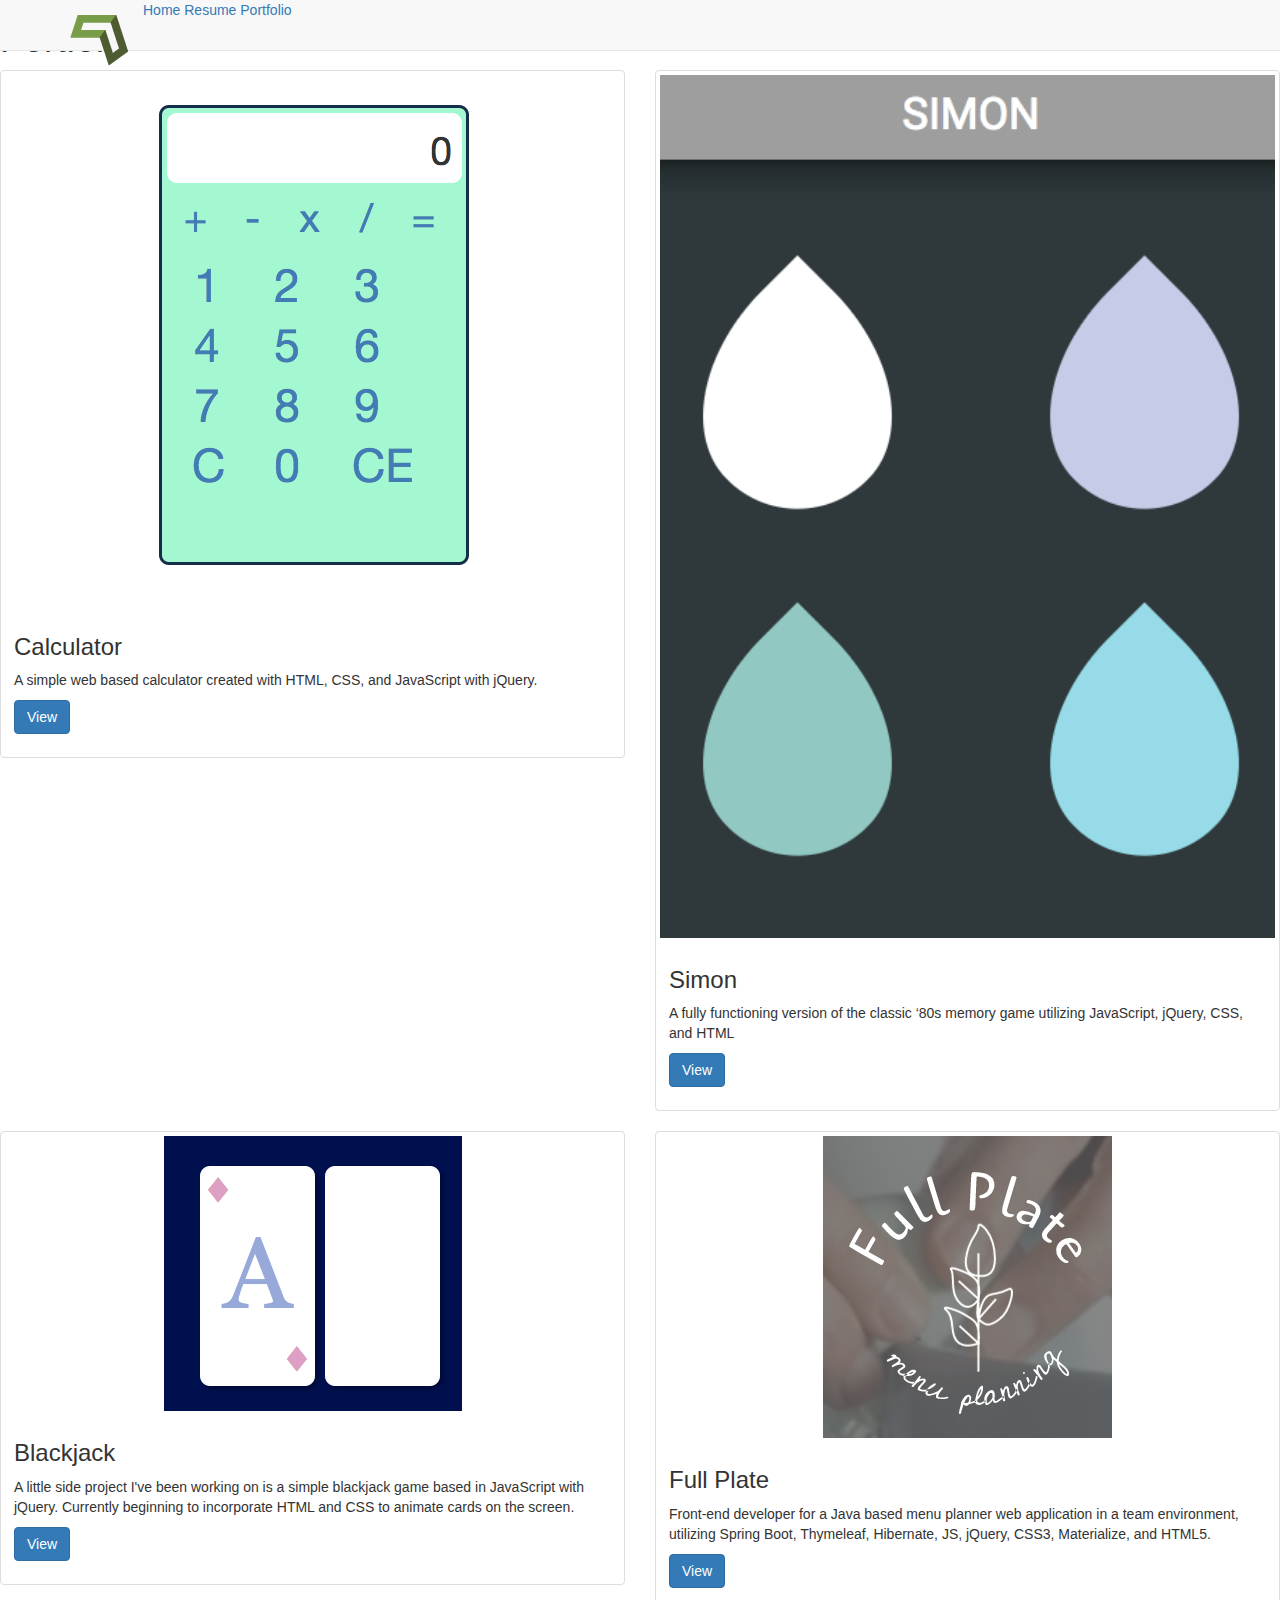
<file: portfolio.html>
<!DOCTYPE html>
<html lang="en">
<head>
    <meta charset="UTF-8">
    <title>Portfolio</title>
    <link href="https://maxcdn.bootstrapcdn.com/bootstrap/3.3.7/css/bootstrap.min.css" rel="stylesheet" integrity="sha384-BVYiiSIFeK1dGmJRAkycuHAHRg32OmUcww7on3RYdg4Va+PmSTsz/K68vbdEjh4u" crossorigin="anonymous">
    <link href="https://fonts.googleapis.com/css?family=Nothing+You+Could+Do|Roboto" rel="stylesheet">
    <link rel="stylesheet" href="css/personal.css">
</head>
<body>
<div class="fluid-container"><!--nav bar-->
    <nav class="navbar navbar-default navbar-fixed-top local-nav">
        <div class="container">
            <a class="navbar-brand link" href="http://codeup.com" target="_blank">
                <img alt="codeup" src="img/codeup-arrow.png">
            </a>
            <a href="index.html" class="link">Home</a>
            <a href="resume.html" class="link">Resume</a>
            <a href="portfolio.html" class="link">Portfolio</a>
        </div>
    </nav>
</div><!--nav bar end-->
<main class="cd-main-content">
    <div class="cd-fixed-bg cd-bg-1">
        <h1>Portfolio</h1>
    </div> <!-- cd-fixed-bg -->
    <div class="cd-scrolling-bg cd-color-1">
        <div class="cd-container">
            <div class="row row-1">
                <div class="col-md-6 thumb-1">
                    <div class="thumbnail">
                        <img src="img/calculator.png" height="530" width="369"/>
                        <div class="caption">
                            <h3>Calculator</h3>
                            <p>A simple web based calculator created with HTML, CSS, and JavaScript with jQuery.</p>
                            <p><a href="calculator/calculator.html" class="btn btn-primary buttons" role="button">View</a> <!--<a href="#" class="btn btn-default" role="button">Button</a>--></p>
                        </div>
                    </div>
                </div>
                <div class="col-md-6 thumb-2">
                    <div class="thumbnail">
                        <img src="img/simon.png" height="634" width="636"/>
                        <div class="caption">
                            <h3>Simon</h3>
                            <p>A fully functioning version of the classic ‘80s memory game utilizing JavaScript, jQuery, CSS, and HTML</p>
                            <p><a href="simon/simon.html" class="btn btn-primary buttons" role="button">View</a> <!--<a href="#" class="btn btn-default" role="button">Button</a>--></p>
                        </div>
                    </div>
                </div>
            </div>
            <div class="row row-2">
                <div class="col-md-6 thumb-3">
                    <div class="thumbnail">
                        <img src="img/blackjack.png" height="275" width="298"/>
                        <div class="caption">
                            <h3>Blackjack</h3>
                            <p>
                                A little side project I've been working on is a simple blackjack game based in JavaScript with jQuery.
                                Currently beginning to incorporate HTML and CSS to animate cards on the screen.
                            </p>
                            <p><a href="blackjack/blackjack.html" class="btn btn-primary buttons" role="button">View</a> <!--<a href="#" class="btn btn-default" role="button">Button</a>--></p>
                        </div>
                    </div>
                </div>
                <div class="col-md-6 thumb-6">
                    <div class="thumbnail">
                        <img src="img/full-plate.png" height="302" width="289"/>
                        <div class="caption">
                            <h3>Full Plate</h3>
                            <p>
                                Front-end developer for a Java based menu planner web application in a team environment,
                                utilizing Spring Boot, Thymeleaf, Hibernate, JS, jQuery, CSS3, Materialize, and HTML5.

                            </p>
                            <p><a href="#" class="btn btn-primary buttons" role="button">View</a> <!--<a href="#" class="btn btn-default" role="button">Button</a>--></p>
                        </div>
                    </div>
                </div>
            </div>
        </div> <!-- cd-container -->
    </div> <!-- cd-scrolling-bg -->
</main>
</body>
</html>
</file>
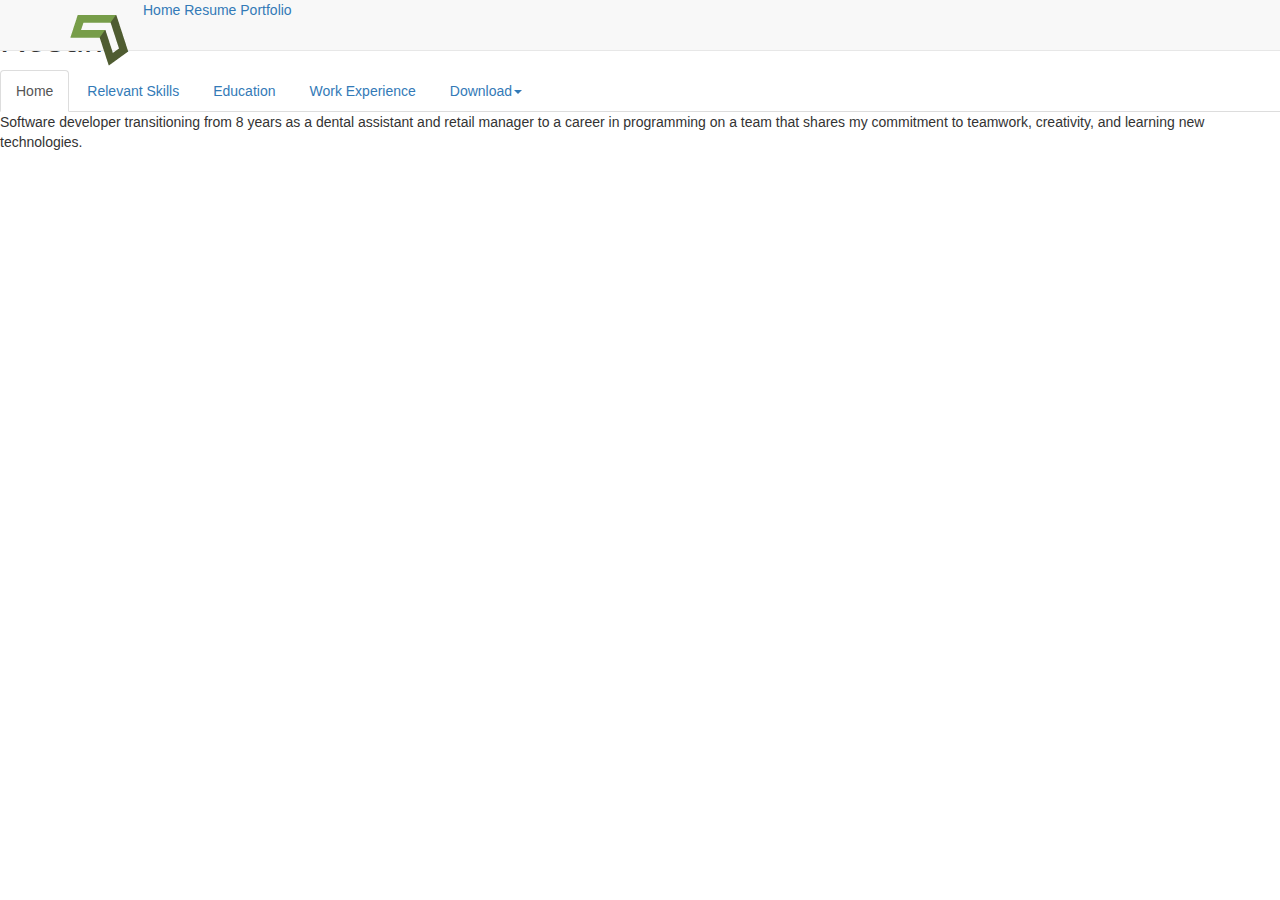
<file: resume.html>
<!DOCTYPE html>
<html lang="en">
<head>
    <meta charset="UTF-8">
    <title>Resume</title>
    <link href="https://maxcdn.bootstrapcdn.com/bootstrap/3.3.7/css/bootstrap.min.css" rel="stylesheet"
          integrity="sha384-BVYiiSIFeK1dGmJRAkycuHAHRg32OmUcww7on3RYdg4Va+PmSTsz/K68vbdEjh4u" crossorigin="anonymous">
    <link href="https://fonts.googleapis.com/css?family=Nothing+You+Could+Do|Roboto" rel="stylesheet">
    <link rel="stylesheet" href="css/personal.css">
</head>
<body>
<div class="fluid-container">
    <nav class="navbar navbar-default navbar-fixed-top local-nav">
        <div class="container">
            <a class="navbar-brand link" href="http://codeup.com" target="_blank">
                <img alt="Codeup" src="img/codeup-arrow.png">
            </a>
            <a href="index.html" class="link">Home</a>
            <a href="resume.html" class="link">Resume</a>
            <a href="portfolio.html" class="link">Portfolio</a>
        </div>
    </nav>
</div> <!--fluid container-->
    <main class="cd-main-content">
        <div class="cd-fixed-bg cd-bg-1">
            <h1>Resume</h1>
        </div> <!--fixed image background-->
        <div class="cd-scrolling-bg cd-color-1">
            <div class="cd-container">
                <ul class="nav nav-tabs local-tabs">
                    <li role="presentation" class="active"><a href="#1a">Home</a></li>
                    <li role="presentation"><a href="#2a">Relevant Skills</a></li>
                    <li role="presentation"><a href="#3a">Education</a></li>
                    <li role="presentation"><a href="#4a">Work Experience</a></li>
                    <li role="presentation"><a class="dropdown-toggle" data-toggle="dropdown" href="#" role="button" aria-haspopup="true" aria-expanded="false">Download<span class="caret"></span>
                    </a>
                        <ul class="dropdown-menu">
                            <a href="Developer%20Resume.pdf">pdf file</a>
                        </ul>
                    </li>
                </ul>
                <div class="tab-content">
                    <div class="tab-pane active" id="1a">
                        <p>Software developer transitioning from 8 years as a dental assistant and retail manager to a
                            career in programming on a team that shares my commitment to teamwork, creativity, and learning
                            new technologies.
                        </p>
                    </div>
                    <div class="tab-pane" id="2a">
                        <h3>Languages, Frameworks, and Libraries</h3>
                        <ul>
                            <li>HTML5</li>
                            <li>CSS3</li>
                            <li>Bootstrap</li>
                            <li>Materialize</li>
                            <li>JavaScript</li>
                            <li>jQuery</li>
                            <li>MySQL</li>
                            <li>Java</li>
                            <li>Spring Boot</li>
                            <li>Thymeleaf</li>
                            <li>Hibernate</li>
                            <li>Apache Maven</li>
                        </ul>
                    </div>
                    <div class="tab-pane" id="3a">
                        <h3>CodeUp</h3>
                        <p>October 2016 - March 2017</p>
                        <p>Certificate of Completion</p>
                        <p>
                            Immersive 16 - week program consisting of 536+ hours of curriculum and building real world projects.
                        </p>
                        <h3>Red Cross Dental Assisting Program</h3>
                        <p>September 2012 - May 2013</p>
                        <p>Dental Assisting Certificate</p>
                        <p>
                            Dental Assisting Certificate
                            Volunteered 900+ hours in the US Army dental clinics in Fort Polk, LA
                        </p>
                        <h3>Northwest Missouri State University</h3>
                        <p>Bachelor Of Fine Arts</p>
                        <p>
                            Bachelor of Fine Arts - Graphic Design Emphasis
                            Enjoys and excels at putting visual principles into practice
                        </p>
                    </div>
                    <div class="tab-pane" id="4a">
                        <h3>Aspen Dental</h3>
                        <p>Registered Dental Assistant</p>
                        <h3>Red Cross Volunteer</h3>
                        <p>Dental Assistant</p>
                        <h3>United States Navy Reserve</h3>
                        <h3>Administrative Assistant</h3>
                        <h3>Retail Store Manager</h3>
                    </div>
                </div><!--tab-content-->
            </div><!--cd-container (nav tabs and content)-->
        </div><!--cd-scrolling-bg cd-color-1-->
    </main>
<script src="https://ajax.googleapis.com/ajax/libs/jquery/1.12.4/jquery.min.js"></script>
<script src="https://maxcdn.bootstrapcdn.com/bootstrap/3.3.7/js/bootstrap.min.js"
        integrity="sha384-Tc5IQib027qvyjSMfHjOMaLkfuWVxZxUPnCJA7l2mCWNIpG9mGCD8wGNIcPD7Txa" crossorigin="anonymous"></script>
<script>
    $('.nav-tabs a').click(function(e) {
        e.preventDefault();
        $(this).tab('show');
    });
</script>
</body>
</html>
</file>
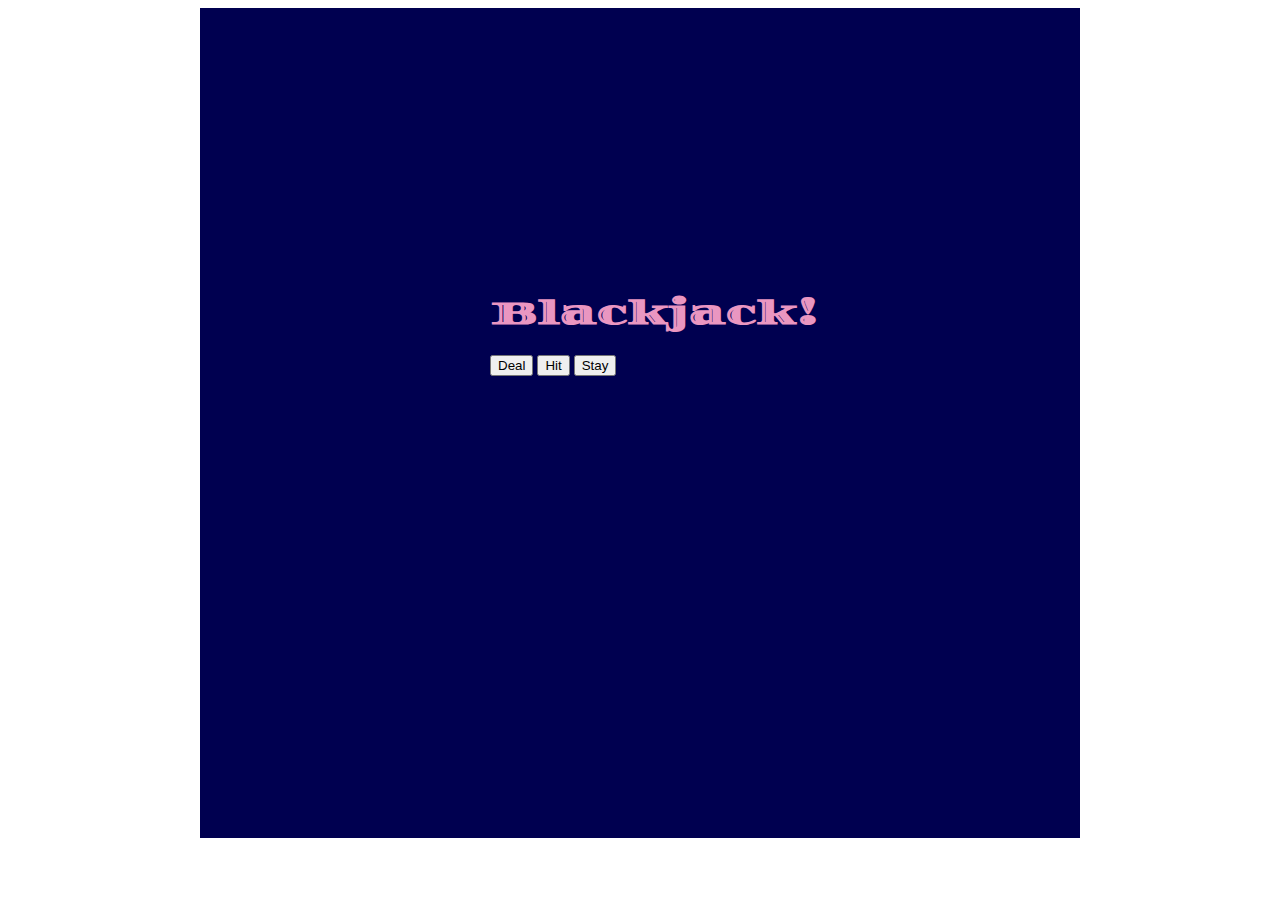
<file: blackjack/blackjack.html>
<!DOCTYPE html>
<html lang="en">
<head>
    <meta charset="UTF-8">
    <title>Blackjack</title>
    <link href="https://fonts.googleapis.com/css?family=Diplomata" rel="stylesheet">
    <link rel="stylesheet" href="../blackjack/css/blackjack.css">
</head>
<body>
<div class="wrapper">
    <div class="dealer">

    </div>
    <div class="controls">
        <h1>Blackjack!</h1>
        <button id="deal" class="action-button">Deal</button>
        <button id="hit">Hit</button>
        <button id="stay">Stay</button>
    </div>
    <div class="player">

    </div>
</div>
<script src="js/jquery-2.2.4.js"></script>
<script src="../blackjack/js/blackjack.js"></script>
</body>
</html>
</file>
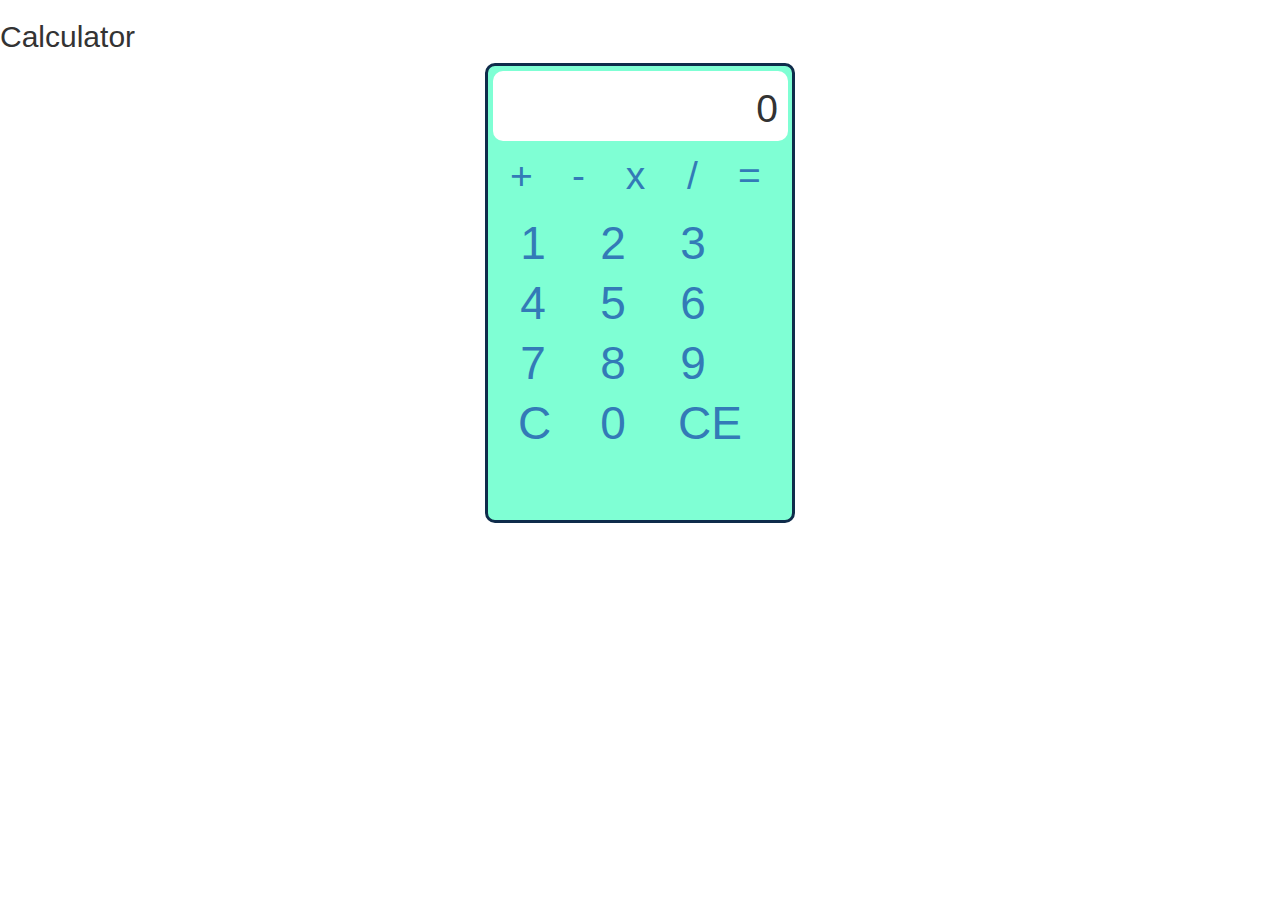
<file: calculator/calculator.html>
<!DOCTYPE html>
<html lang="en">
<head>
    <meta charset="UTF-8">
    <title>Calculator</title>
    <link href="https://maxcdn.bootstrapcdn.com/bootstrap/3.3.7/css/bootstrap.min.css" rel="stylesheet"
          integrity="sha384-BVYiiSIFeK1dGmJRAkycuHAHRg32OmUcww7on3RYdg4Va+PmSTsz/K68vbdEjh4u" crossorigin="anonymous">
    <link rel="stylesheet" href="calculator.css">
    <script src="js/jquery-2.2.4.js"></script>
</head>
<body>
<h2>Calculator</h2>
<div class="cd-container">
    <div id="input">
        <input id="display" name="display" value="" type="text" readonly>
    </div> <!-- input -->
    <div id="operators">
        <a>+</a>
        <a>-</a>
        <a>x</a>
        <a>/</a>
        <a id="equals">=</a>
    </div> <!-- operators -->
    <div id="numbers">
        <a>1</a>
        <a>2</a>
        <a>3</a>
        <a>4</a>
        <a>5</a>
        <a>6</a>
        <a>7</a>
        <a>8</a>
        <a>9</a>
        <a id="clear">C</a>
        <a>0</a>
        <a id="clearall">CE</a>
    </div> <!-- numbers-->
</div> <!-- cd-container -->
<script src="js/calculator.js"></script>
</body>
</html>
</file>
<file: css/personal.css>
#signature {
    font-family: 'Nothing You Could Do', cursive;
    font-size: 5em;
    z-index: 5;
    padding-top: 150px;
}

.tab-height {
    height: 406px;
}

.bio {
    padding-bottom: 40px;
}

/*Form CSS*/
/* label color */
.input-field label {
    color: #e57373;
}
/* label focus color */
.input-field input[type=text]:focus + label {
    color: #e57373;
}

.input-field textarea[class=materialize-textarea]:focus + label {
    color: #e57373;
}

/* label underline focus color */
.input-field input[type=text]:focus {
    border-bottom: 1px solid #e57373;
    box-shadow: 0 1px 0 0 #e57373;
}

.input-field input[type=email]:focus {
    border-bottom: 1px solid #e57373;
    box-shadow: 0 1px 0 0 #e57373;
}

.input-field input[type=tel]:focus {
    border-bottom: 1px solid #e57373;
    box-shadow: 0 1px 0 0 #e57373;
}

.input-field textarea[class=materialize-textarea]:focus {
    border-bottom: 1px solid #e57373;
    box-shadow: 0 1px 0 0 #e57373;
}
</file>
<file: blackjack/css/blackjack.css>
.wrapper {
    width: 800px;
    height: 750px;
    margin: auto;
    padding: 40px;
    display: flex;
    background-color: #000050;
}

.controls {
    width: 300px;
    height: 300px;
    margin: auto;
}


h1 {
    font-family: 'Diplomata', cursive;
    color: #EA96C1;
}

.card {
    position: relative;
    float: left;
    margin-right: 10px;
    width: 150px;
    height: 220px;
    border-radius: 10px;
    background: #fff;
    -webkit-box-shadow: 3px 3px 7px rgba(0,0,0,0.3);
    box-shadow: 3px 3px 7px rgba(0,0,0,0.3);
}

.value {
    text-align: center;
    color: #95A6DB;
    font: 100px Georgia, Times New Roman, serif;
    margin-top: 50px;
}

.suitdiamonds:before, .suitdiamonds:after {
    content: "♦";
    color: #EA96C1;
}

.suithearts:before, .suithearts:after {
    content: "♥";
    color: #EA96C1;
}

.suitspades:before, .suitspades:after {
    content: "♠";
    color: #72D38F;
}

.suitclubs:before, .suitclubs:after {
    content: "♣";
    color: #72D38F;
}

div[class*='suit']:before {
    position: absolute;
    font-size: 35px;
    left: 5px;
    top: 5px;
}

div[class*='suit']:after {
    position: absolute;
    font-size: 35px;
    right: 5px;
    bottom: 5px;
}
</file>
<file: calculator/calculator.css>
.cd-container {
    height: 460px;
    width: 310px;
    background-color: aquamarine;
    margin: 10px auto;
    padding: 5px;
    border: 3px solid #0f2c4b;
    border-radius: 10px;
}

#input {
    height: 70px;
    width: 295px;
    padding: 10px;
    float: left;
    text-align: right;
    font-size: 39px;
    border-radius: 10px;
    background-color: white;
}

#operators, #numbers {
    margin: 0;
}

#operators > a {
    cursor: pointer;
    display: block;
    height: 45px;
    width: 45px;
    float: left;
    padding: 2px;
    margin: 5px 6px;
    text-align: center;
    text-decoration: none;
    font-size: 39px;
}

#numbers > a {
    cursor: pointer;
    display: block;
    width: 50px;
    height: 50px;
    float: left;
    padding: 10px;
    margin: 5px 15px;
    text-align: center;
    text-decoration: none;
    font-size: 46px;
}
</file>
